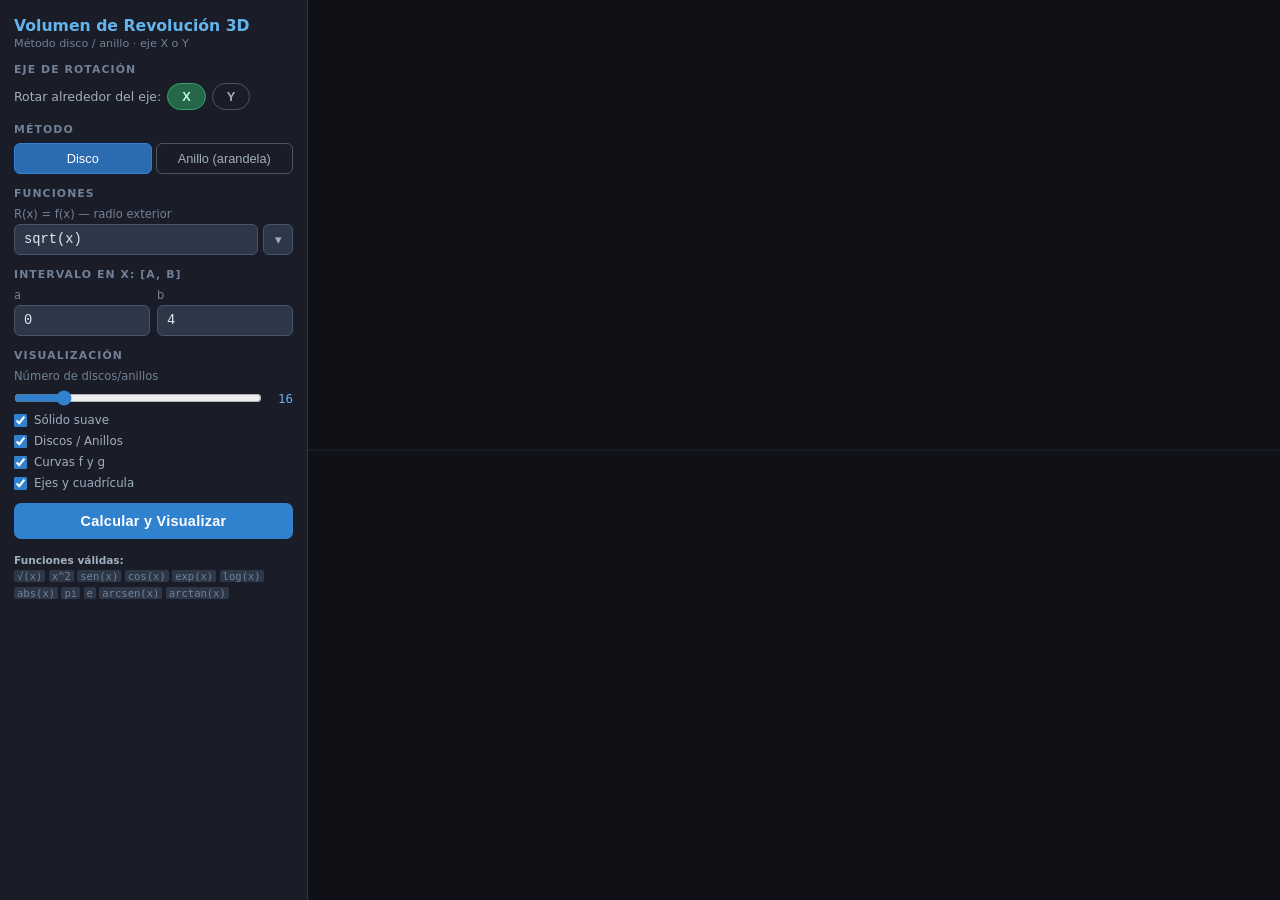
<file: templates/index.html>
<!DOCTYPE html>
<html lang="es">
<head>
<meta charset="UTF-8">
<meta name="viewport" content="width=device-width,initial-scale=1">
<title>Simulador 3D — Volumen de Revolución</title>
<link rel="stylesheet" href="/static/style.css">
</head>
<body>

<div id="panel">
  <div>
    <h1>Volumen de Revolución 3D</h1>
    <p class="sub">Método disco / anillo · eje X o Y </p>
  </div>

  <div class="section">
    <h2>Eje de rotación</h2>
    <div class="axis-row">
      <span style="font-size:0.78rem;color:#a0aec0">Rotar alrededor del eje:</span>
      <button type="button" class="axis-pill active" data-axis="x">X</button>
      <button type="button" class="axis-pill" data-axis="y">Y</button>
    </div>
  </div>

  <div class="section">
    <h2>Método</h2>
    <div class="tabs">
      <button type="button" class="tab active" data-m="disk">Disco</button>
      <button type="button" class="tab" data-m="washer">Anillo (arandela)</button>
    </div>
  </div>

  <div class="section">
    <h2>Funciones</h2>
    <div class="field">
      <label id="fLabel">R(x) = f(x) — radio exterior</label>
      <div class="fn-input-row">
        <input type="text" id="fIn" value="sqrt(x)" aria-label="Radio exterior f(x)">
        <button type="button" class="fn-arrow" data-target="fIn" aria-label="Insertar función" aria-haspopup="listbox">▾</button>
        <div class="fn-menu hidden" data-for="fIn" role="listbox"></div>
      </div>
    </div>
    <div class="field" id="gRow">
      <label id="gLabel">r(x) = g(x) — radio interior</label>
      <div class="fn-input-row">
        <input type="text" id="gIn" value="x/2" aria-label="Radio interior g(x)">
        <button type="button" class="fn-arrow" data-target="gIn" aria-label="Insertar función" aria-haspopup="listbox">▾</button>
        <div class="fn-menu hidden" data-for="gIn" role="listbox"></div>
      </div>
    </div>
  </div>

  <div class="section">
    <h2 id="intervalLabel">Intervalo en x: [a, b]</h2>
    <div class="row2">
      <div class="field"><label for="aIn">a</label><input type="number" id="aIn" value="0" step="0.5"></div>
      <div class="field"><label for="bIn">b</label><input type="number" id="bIn" value="4" step="0.5"></div>
    </div>
  </div>

  <div class="section">
    <h2>Visualización</h2>
    <label for="nSlider">Número de discos/anillos</label>
    <div class="srow">
      <input type="range" id="nSlider" min="2" max="80" value="16" aria-label="Número de discos">
      <span class="sv" id="nVal">16</span>
    </div>
    <label class="ck"><input type="checkbox" id="chkSolid" checked> Sólido suave</label>
    <label class="ck"><input type="checkbox" id="chkDisks" checked> Discos / Anillos</label>
    <label class="ck"><input type="checkbox" id="chkCurve" checked> Curvas f y g</label>
    <label class="ck"><input type="checkbox" id="chkAxes"  checked> Ejes y cuadrícula</label>
  </div>

  <button type="button" id="go">Calcular y Visualizar</button>
  <div id="errMsg" class="err hidden"></div>

  <div id="info" class="ibox hidden">
    <h2>Resultado</h2>
    <div class="formula" id="formulaDisp"></div>
    <div class="irow"><span class="il">Volumen</span><span class="iv big" id="volDisp">—</span></div>
    <div class="irow"><span class="il">En términos de π</span><span class="iv" id="volPi">—</span></div>
    <hr class="sep">
    <div class="irow"><span class="il" id="rLabel2">R(x) =</span><span class="iv" id="rDisp">—</span></div>
    <div class="irow" id="rInnerRow"><span class="il" id="rInnerLabel">r(x) =</span><span class="iv" id="rInnerDisp">—</span></div>
    <div class="irow"><span class="il">Área sección</span><span class="iv" id="areaDisp">—</span></div>
    <hr class="sep">
    <div class="legend">
      <div class="leg"><div class="dot dot-blue"></div>R exterior</div>
      <div class="leg" id="legInner"><div class="dot dot-orange"></div>r interior</div>
      <div class="leg"><div class="dot dot-gold"></div>Sección</div>
      <div class="leg"><div class="dot dot-red"></div>f(var)</div>
    </div>
  </div>

  <div class="tips">
    <b style="color:#a0aec0">Funciones válidas:</b><br>
    <code>√(x)</code> <code>x^2</code> <code>sen(x)</code> <code>cos(x)</code>
    <code>exp(x)</code> <code>log(x)</code> <code>abs(x)</code> <code>pi</code> <code>e</code>
    <code>arcsen(x)</code> <code>arctan(x)</code>
  </div>
</div>

<div id="cv">
  <div id="xbar" class="hidden">
    <span class="lbl" id="xbarLabel">Sección en x =</span>
    <input type="range" id="xSlider" min="0" max="100" value="50" aria-label="Posición x de la sección">
    <span class="xv" id="xDisp">—</span>
    <span class="hint">← arrastra</span>
  </div>
</div>

<script type="importmap">
{"imports":{"three":"/static/vendor/three/build/three.module.js","three/addons/":"/static/vendor/three/examples/jsm/"}}
</script>
<script type="module" src="/static/main.js"></script>
</body>
</html>
</file>
<file: static/style.css>
* { box-sizing: border-box; margin: 0; padding: 0; }
body { display: flex; height: 100vh; font-family: system-ui, sans-serif; background: #0f1117; color: #e2e8f0; overflow: hidden; }

/* ─── Panel ─── */
#panel {
  width: 308px; min-width: 308px;
  background: #1a1d27; padding: 16px 14px;
  overflow-y: auto; display: flex; flex-direction: column; gap: 13px;
  border-right: 1px solid #2d3748;
}
h1 { font-size: 0.98rem; color: #63b3ed; font-weight: 700; }
.sub { font-size: 0.7rem; color: #718096; margin-top: 2px; }
h2 { font-size: 0.68rem; color: #718096; text-transform: uppercase; letter-spacing: 0.1em; }
.section { display: flex; flex-direction: column; gap: 7px; }

/* Tabs */
.tabs { display: flex; gap: 4px; }
.tab {
  flex: 1; padding: 7px 4px; border: 1px solid #4a5568;
  background: transparent; color: #a0aec0; border-radius: 6px;
  cursor: pointer; font-size: 0.8rem; font-weight: 500; transition: all 0.15s;
}
.tab.active { background: #2b6cb0; border-color: #3182ce; color: #fff; }
.tab:hover:not(.active) { background: #2d3748; }

/* Axis pills */
.axis-row { display: flex; gap: 6px; align-items: center; }
.axis-pill {
  padding: 5px 14px; border: 1px solid #4a5568;
  background: transparent; color: #a0aec0;
  border-radius: 20px; cursor: pointer; font-size: 0.8rem; font-weight: 600;
  transition: all 0.15s;
}
.axis-pill.active { background: #276749; border-color: #38a169; color: #c6f6d5; }
.axis-pill:hover:not(.active) { background: #2d3748; }

/* Fields */
.field { display: flex; flex-direction: column; gap: 3px; }
label { font-size: 0.72rem; color: #718096; }
input[type="text"], input[type="number"] {
  width: 100%; padding: 7px 9px;
  background: #2d3748; border: 1px solid #4a5568; border-radius: 6px;
  color: #e2e8f0; font-size: 0.86rem; font-family: 'Courier New', monospace;
  transition: border-color 0.15s;
}
input:focus { outline: none; border-color: #63b3ed; box-shadow: 0 0 0 2px rgba(99,179,237,0.15); }
.row2 { display: flex; gap: 7px; }
.row2 > .field { flex: 1; }

/* Function input + dropdown */
.fn-input-row { position: relative; display: flex; gap: 5px; }
.fn-input-row input { flex: 1; }
.fn-arrow {
  flex-shrink: 0; width: 30px;
  background: #2d3748; border: 1px solid #4a5568; border-radius: 6px;
  color: #a0aec0; cursor: pointer; font-size: 0.8rem;
  transition: all 0.15s;
}
.fn-arrow:hover { background: #3a4658; color: #e2e8f0; }
.fn-arrow.active { background: #2b6cb0; border-color: #3182ce; color: #fff; }

.fn-menu {
  position: absolute; top: calc(100% + 4px); left: 0; right: 0; z-index: 20;
  background: #232734; border: 1px solid #4a5568; border-radius: 8px;
  box-shadow: 0 8px 24px rgba(0,0,0,0.45);
  max-height: 220px; overflow-y: auto; padding: 4px;
}
.fn-item {
  display: flex; justify-content: space-between; align-items: baseline; gap: 8px;
  padding: 6px 8px; border-radius: 5px; cursor: pointer;
  font-size: 0.78rem; color: #e2e8f0;
}
.fn-item:hover { background: #2b6cb0; }
.fn-item .fn-code { font-family: 'Courier New', monospace; color: #63b3ed; }
.fn-item:hover .fn-code { color: #fff; }
.fn-item .fn-desc { font-size: 0.68rem; color: #718096; white-space: nowrap; }
.fn-item:hover .fn-desc { color: #cbd5e0; }

/* Slider */
input[type="range"] { width: 100%; accent-color: #3182ce; cursor: pointer; }
.srow { display: flex; align-items: center; gap: 7px; }
.srow input { flex: 1; }
.sv { font-size: 0.78rem; color: #63b3ed; min-width: 24px; text-align: right; font-family: monospace; }

/* Button */
button#go {
  padding: 10px; background: #3182ce; border: none; border-radius: 7px;
  color: #fff; font-size: 0.9rem; font-weight: 600; cursor: pointer;
  transition: background 0.15s; letter-spacing: 0.02em;
}
button#go:hover { background: #2b6cb0; }
button#go:active { background: #2c5282; }

/* Checkboxes */
.ck { display: flex; align-items: center; gap: 7px; font-size: 0.74rem; color: #a0aec0; cursor: pointer; }
.ck input { accent-color: #3182ce; }

/* Info box */
.ibox { background: #2d3748; border-radius: 8px; padding: 13px; display: flex; flex-direction: column; gap: 9px; }
.formula {
  font-size: 0.74rem; color: #fbd38d; font-family: 'Courier New', monospace;
  line-height: 1.7; word-break: break-word;
  background: #1a202c; padding: 7px 9px; border-radius: 4px;
  border-left: 3px solid #d69e2e;
}
.irow { display: flex; justify-content: space-between; align-items: baseline; gap: 6px; }
.il { font-size: 0.7rem; color: #718096; }
.iv { font-size: 0.82rem; color: #68d391; font-family: 'Courier New', monospace; font-weight: 600; }
.iv.big { font-size: 1rem; color: #9ae6b4; }
hr.sep { border: none; border-top: 1px solid #4a5568; }

.legend { display: flex; gap: 7px; flex-wrap: wrap; }
.leg { display: flex; align-items: center; gap: 3px; font-size: 0.68rem; color: #a0aec0; }
.dot { width: 8px; height: 8px; border-radius: 50%; flex-shrink: 0; }

.err { color: #fc8181; font-size: 0.74rem; padding: 7px 9px; background: rgba(252,129,129,0.1); border-radius: 5px; border-left: 2px solid #fc8181; }
.hidden { display: none !important; }

/* Canvas */
#cv { flex: 1; position: relative; }
canvas { display: block; }

/* x-bar */
#xbar {
  position: absolute; bottom: 14px; left: 50%; transform: translateX(-50%);
  background: rgba(26,29,39,0.93); border: 1px solid #4a5568; border-radius: 10px;
  padding: 9px 16px; display: flex; align-items: center; gap: 9px;
  font-size: 0.78rem; white-space: nowrap;
  -webkit-backdrop-filter: blur(6px);
  backdrop-filter: blur(6px);
  box-shadow: 0 4px 20px rgba(0,0,0,0.4);
}
#xbar span.lbl { color: #a0aec0; font-size: 0.73rem; }
#xbar input[type="range"] { width: 180px; }
#xbar .xv { color: #ffd700; font-family: monospace; min-width: 54px; }
#xbar .hint { color: #4a5568; font-size: 0.67rem; }

.tips { font-size: 0.66rem; color: #4a5568; line-height: 1.55; }
.tips code { color: #718096; font-family: monospace; background: #2d3748; padding: 0 3px; border-radius: 2px; }

.dot-blue   { background: #4299e1; }
.dot-orange { background: #f6ad55; }
.dot-gold   { background: #ffd700; }
.dot-red    { background: #ff6b6b; }
</file>
